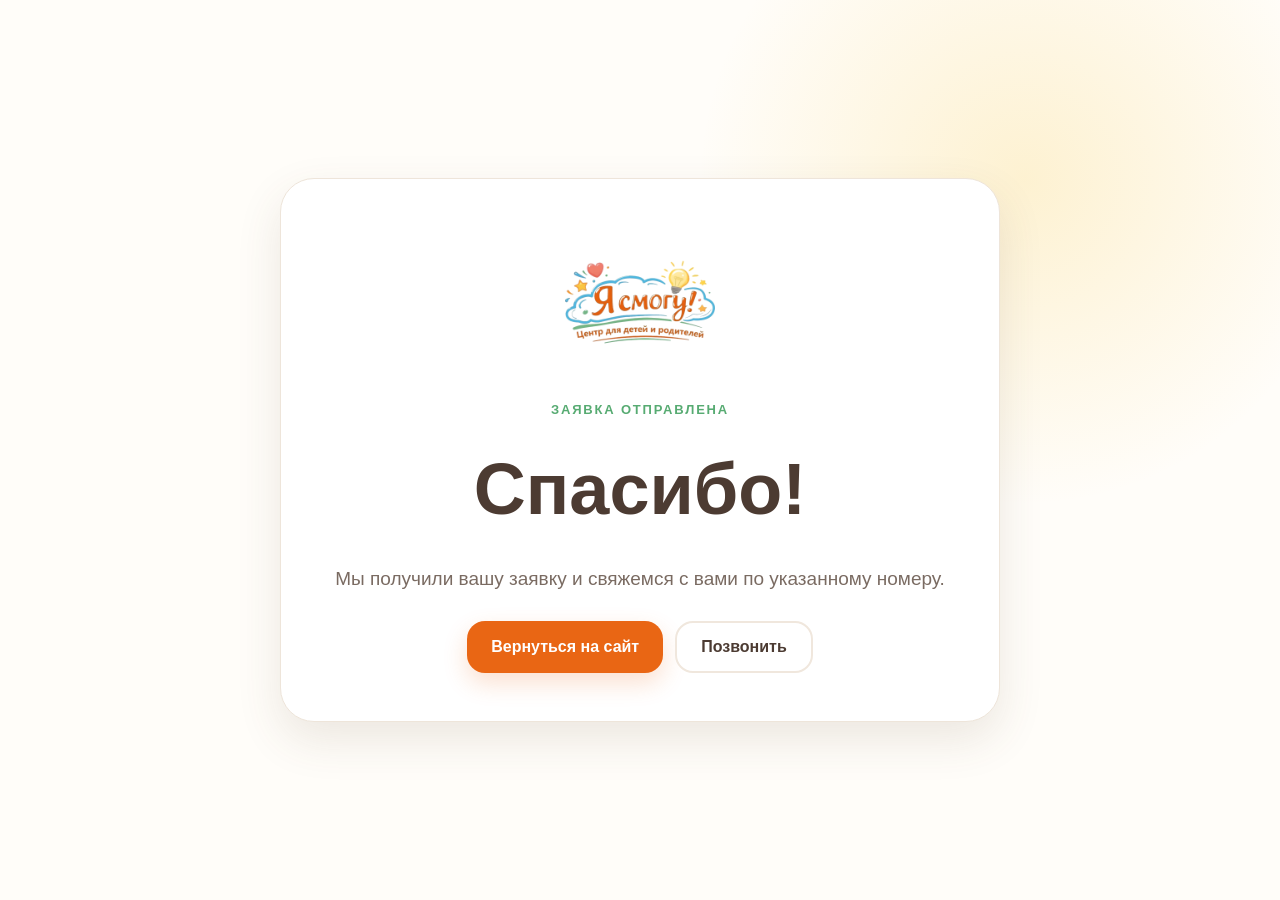
<file: thanks.html>
<!doctype html>
<html lang="ru">
  <head>
    <meta charset="utf-8" />
    <meta name="viewport" content="width=device-width, initial-scale=1" />
    <meta name="robots" content="noindex, follow" />
    <meta name="theme-color" content="#fffaf3" />
    <title>Спасибо за заявку — «Я смогу!»</title>
    <link rel="icon" type="image/png" href="assets/images/favicon.png" />
    <link rel="stylesheet" href="assets/styles.css" />
  </head>
  <body>
    <main class="thanks-page">
      <div class="container thanks-card">
        <img
          src="assets/images/logo.png"
          width="720"
          height="720"
          alt="Я смогу! Центр для детей и родителей"
        />
        <span class="eyebrow">Заявка отправлена</span>
        <h1>Спасибо!</h1>
        <p>Мы получили вашу заявку и свяжемся с вами по указанному номеру.</p>
        <div class="hero-actions">
          <a class="button" href="/">Вернуться на сайт</a
          ><a class="button button-ghost" href="tel:+79937410903">Позвонить</a>
        </div>
      </div>
    </main>
  </body>
</html>
</file>
<file: assets/styles.css>
:root {
  --ink: #4c3b32;
  --muted: #7a6b62;
  --paper: #fffdf9;
  --soft: #fff7ea;
  --coral: #ef6d5d;
  --orange: #e96614;
  --blue: #46a9c9;
  --green: #57ab72;
  --yellow: #f7c844;
  --shadow: 0 18px 45px rgba(97, 70, 48, 0.12);
  --radius: 28px;
  --container: 1180px;
}
* {
  box-sizing: border-box;
}
html {
  scroll-behavior: smooth;
}
html,
body {
  max-width: 100%;
  overflow-x: clip;
}
body {
  margin: 0;
  font-family: Inter, ui-rounded, "Trebuchet MS", Arial, sans-serif;
  color: var(--ink);
  background: var(--paper);
  line-height: 1.55;
}
img {
  max-width: 100%;
  display: block;
}
a {
  color: inherit;
  text-decoration: none;
}
.container {
  width: min(var(--container), calc(100% - 40px));
  margin: auto;
}
.section-pad {
  padding: 96px 0;
}
.soft-bg {
  background: var(--soft);
}
.site-header {
  position: sticky;
  top: 0;
  z-index: 50;
  background: rgba(255, 253, 249, 0.91);
  backdrop-filter: blur(16px);
  border-bottom: 1px solid rgba(76, 59, 50, 0.08);
}
.nav-wrap {
  height: 82px;
  display: flex;
  align-items: center;
  gap: 30px;
}
.brand img {
  width: 125px;
  object-fit: contain;
}
.nav {
  display: flex;
  gap: 25px;
  margin-left: auto;
  align-items: center;
}
.nav a {
  font-size: 14px;
  font-weight: 700;
}
.nav a:hover {
  color: var(--orange);
}
.nav-toggle {
  display: none;
}
.button {
  display: inline-flex;
  align-items: center;
  justify-content: center;
  min-height: 52px;
  padding: 0 24px;
  border-radius: 18px;
  background: var(--orange);
  color: #fff;
  font-weight: 800;
  box-shadow: 0 10px 24px rgba(233, 102, 20, 0.2);
  transition:
    0.2s transform,
    0.2s box-shadow;
}
.button:hover {
  transform: translateY(-2px);
  box-shadow: 0 14px 28px rgba(233, 102, 20, 0.26);
}
.button-small {
  min-height: 42px;
  padding: 0 18px;
  border-radius: 14px;
  font-size: 14px;
}
.button-ghost {
  background: #fff;
  color: var(--ink);
  border: 2px solid #f0e7dd;
  box-shadow: none;
}
.text-link {
  font-weight: 800;
  color: var(--orange);
}
.hero {
  position: relative;
  overflow: hidden;
  padding-top: 72px;
  background:
    radial-gradient(
      circle at 88% 18%,
      rgba(247, 200, 68, 0.22),
      transparent 23%
    ),
    radial-gradient(circle at 8% 78%, rgba(70, 169, 201, 0.13), transparent 21%);
}
.hero-grid {
  display: grid;
  grid-template-columns: 1.02fr 0.98fr;
  align-items: center;
  gap: 68px;
  min-height: 610px;
}
.eyebrow {
  display: inline-block;
  color: var(--green);
  font-size: 13px;
  letter-spacing: 0.14em;
  text-transform: uppercase;
  font-weight: 900;
  margin-bottom: 14px;
}
.hero h1,
.section-head h2,
.feature-copy h2,
.info-card h2,
.printing h2,
.nutrition-copy h2,
.contact-card h2 {
  font-family: "Trebuchet MS", Arial, sans-serif;
  letter-spacing: -0.035em;
  line-height: 1.02;
  margin: 0;
}
.hero h1 {
  font-size: clamp(54px, 6.2vw, 86px);
  max-width: 780px;
}
.hero h1 span {
  color: var(--orange);
}
.lead {
  font-size: 22px;
  max-width: 660px;
  color: var(--muted);
  margin: 25px 0 32px;
}
.lead-small {
  font-size: 19px;
  color: var(--muted);
}
.hero-actions {
  display: flex;
  gap: 12px;
  flex-wrap: wrap;
}
.hero-note {
  margin-top: 26px;
  display: flex;
  flex-wrap: wrap;
  gap: 10px 12px;
  color: var(--muted);
}
.hero-note-item {
  display: inline-flex;
  align-items: center;
  gap: 8px;
  min-height: 40px;
  padding: 8px 12px;
  border: 1px solid #eee5da;
  border-radius: 14px;
  background: rgba(255, 255, 255, 0.78);
  font-size: 14px;
  font-weight: 750;
  line-height: 1.3;
}
a.hero-note-item {
  transition:
    0.2s transform,
    0.2s border-color,
    0.2s color;
}
a.hero-note-item:hover {
  transform: translateY(-1px);
  border-color: rgba(233, 102, 20, 0.35);
  color: var(--orange);
}
.hero-note-item > span:first-child {
  flex: 0 0 auto;
}
.hero-note-hours {
  flex-basis: 100%;
  width: 100%;
  max-width: fit-content;
}
.hero-note-hours b {
  color: var(--ink);
}
.hero-visual {
  position: relative;
  min-height: 520px;
}
.hero-card-main {
  position: absolute;
  inset: 25px 30px 20px 40px;
  border-radius: 40px 40px 120px 40px;
  overflow: hidden;
  box-shadow: var(--shadow);
  transform: rotate(1.8deg);
  background: #fff;
  border: 10px solid #fff;
}
.hero-card-main img {
  width: 100%;
  height: 100%;
  object-fit: cover;
}
.mini-card {
  position: absolute;
  z-index: 3;
  padding: 15px 18px;
  border-radius: 18px;
  font-weight: 700;
  line-height: 1.25;
  box-shadow: var(--shadow);
  transform: rotate(-3deg);
}
.mini-card b {
  display: block;
}
.mini-card-yellow {
  background: #fff1a8;
  right: -15px;
  top: 48px;
}
.mini-card-blue {
  background: #d9f4ff;
  left: 0;
  bottom: 45px;
  transform: rotate(4deg);
}
.doodle-line {
  position: absolute;
  right: 0;
  bottom: 5px;
  width: 120px;
  height: 70px;
  border-bottom: 5px solid var(--green);
  border-radius: 50%;
  transform: rotate(-12deg);
}
.spark {
  position: absolute;
  font-size: 28px;
  animation: floaty 4.5s ease-in-out infinite;
}
.spark-a {
  color: var(--coral);
  left: 3%;
  top: 24%;
}
.spark-b {
  color: var(--blue);
  left: 43%;
  bottom: 8%;
  animation-delay: 1s;
}
.spark-c {
  color: var(--yellow);
  right: 3%;
  top: 26%;
  animation-delay: 2s;
}
@keyframes floaty {
  50% {
    transform: translateY(-10px) rotate(8deg);
  }
}
.quick-strip {
  padding: 27px 0;
  border-top: 1px solid #f0e7dd;
  border-bottom: 1px solid #f0e7dd;
  background: #fff;
}
.quick-grid {
  display: grid;
  grid-template-columns: repeat(4, 1fr);
  gap: 15px;
}
.quick-grid > div {
  display: grid;
  grid-template-columns: 34px 1fr;
  column-gap: 10px;
  align-items: center;
}
.quick-grid span {
  font-size: 22px;
  color: var(--coral);
  grid-row: 1/3;
}
.quick-grid b {
  font-size: 15px;
}
.quick-grid small {
  font-size: 12px;
  color: var(--muted);
}
.section-head {
  max-width: 760px;
  margin-bottom: 42px;
}
.section-head h2,
.feature-copy h2,
.printing h2,
.nutrition-copy h2,
.contact-card h2 {
  font-size: clamp(38px, 4vw, 58px);
}
.section-head p {
  color: var(--muted);
  font-size: 18px;
}
.service-grid {
  display: grid;
  grid-template-columns: repeat(3, 1fr);
  gap: 18px;
}
.service-card {
  position: relative;
  min-height: 230px;
  padding: 28px;
  border-radius: var(--radius);
  background: #fff;
  border: 1px solid #eee5da;
  overflow: hidden;
  transition:
    0.25s transform,
    0.25s box-shadow;
}
.service-card:hover {
  transform: translateY(-6px);
  box-shadow: var(--shadow);
}
.service-card h3 {
  font-size: 22px;
  margin: 20px 0 8px;
}
.service-card p {
  margin: 0;
  color: var(--muted);
}
.service-icon {
  width: 48px;
  height: 48px;
  border-radius: 15px;
  display: grid;
  place-items: center;
  font-size: 20px;
  font-weight: 900;
}
.coral .service-icon {
  background: #ffe2dd;
  color: var(--coral);
}
.blue .service-icon {
  background: #dcf4fb;
  color: var(--blue);
}
.green .service-icon {
  background: #e5f6e8;
  color: var(--green);
}
.yellow .service-icon {
  background: #fff3bf;
  color: #c89100;
}
.feature-grid {
  display: grid;
  grid-template-columns: 1fr 0.9fr;
  gap: 80px;
  align-items: center;
}
.feature-media {
  position: relative;
  min-height: 650px;
}
.portrait-poster {
  width: 55%;
  height: 620px;
  object-fit: cover;
  border-radius: 30px;
  box-shadow: var(--shadow);
  margin-left: 12%;
}
.feature-photo {
  position: absolute;
  width: 52%;
  height: 360px;
  object-fit: cover;
  right: 0;
  bottom: 10px;
  border-radius: 30px;
  border: 8px solid #fff;
  box-shadow: var(--shadow);
  transform: rotate(3deg);
}
.check-list {
  list-style: none;
  padding: 0;
  margin: 28px 0;
}
.check-list li {
  position: relative;
  padding: 11px 0 11px 36px;
  border-bottom: 1px dashed #ded3c6;
}
.check-list li::before {
  content: "✓";
  position: absolute;
  left: 0;
  top: 9px;
  width: 24px;
  height: 24px;
  border-radius: 50%;
  background: #e5f6e8;
  color: var(--green);
  display: grid;
  place-items: center;
  font-weight: 900;
}
.info-grid {
  display: grid;
  grid-template-columns: 1fr 1fr;
  gap: 24px;
}
.info-card {
  display: grid;
  grid-template-columns: 1fr 1.5fr;
  gap: 28px;
  align-items: center;
  padding: 35px;
  background: #fff;
  border: 1px solid #eee5da;
  border-radius: 32px;
}
.info-card h2 {
  font-size: 36px;
}
.info-card p {
  color: var(--muted);
}
.info-card img {
  border-radius: 22px;
  max-height: 390px;
  width: 100%;
  object-fit: cover;
}
.printing {
  background: linear-gradient(135deg, #eefaff, #fff8e8 70%);
}
.printing-grid {
  display: grid;
  grid-template-columns: 0.8fr 1.2fr;
  gap: 70px;
  align-items: center;
}
.pill-list {
  display: flex;
  flex-wrap: wrap;
  gap: 10px;
  margin: 24px 0;
}
.pill-list span {
  padding: 9px 14px;
  border-radius: 999px;
  background: #fff;
  border: 1px solid #e6ded4;
  font-weight: 800;
  font-size: 13px;
}
.gift-note {
  margin: 28px 0;
  padding: 18px 20px;
  border-left: 5px solid var(--yellow);
  background: rgba(255, 255, 255, 0.75);
  border-radius: 0 16px 16px 0;
}
.printing-gallery {
  display: grid;
  grid-template-columns: 1.05fr 0.95fr;
  grid-template-rows: 1fr 1fr;
  gap: 14px;
  height: 650px;
}
.printing-gallery img {
  width: 100%;
  height: 100%;
  object-fit: cover;
  border-radius: 24px;
  box-shadow: 0 12px 30px rgba(50, 70, 80, 0.12);
}
.printing-gallery .print-poster {
  grid-row: 1/3;
  object-position: top;
}
.nutrition-grid {
  display: grid;
  grid-template-columns: 1fr 0.75fr;
  gap: 75px;
  align-items: center;
}
.nutrition-poster {
  max-height: 520px;
  justify-self: center;
  border-radius: 28px;
  box-shadow: var(--shadow);
}
.gallery-grid {
  display: grid;
  grid-template-columns: repeat(4, 1fr);
  grid-auto-rows: 270px;
  gap: 14px;
}
.gallery-grid figure {
  margin: 0;
  position: relative;
  border-radius: 26px;
  overflow: hidden;
}
.gallery-grid figure.wide {
  grid-column: span 2;
}
.gallery-grid img {
  width: 100%;
  height: 100%;
  object-fit: cover;
  transition: transform 0.5s;
}
.gallery-grid figure:hover img {
  transform: scale(1.04);
}
.gallery-grid figcaption {
  position: absolute;
  left: 15px;
  bottom: 15px;
  background: rgba(255, 255, 255, 0.9);
  padding: 8px 12px;
  border-radius: 12px;
  font-weight: 800;
  font-size: 13px;
}
.contacts {
  background: #fff8ec;
}
.contacts-grid {
  display: grid;
  grid-template-columns: 1fr 1fr;
  gap: 24px;
}
.contact-card,
.map-card {
  background: #fff;
  border-radius: 34px;
  padding: 40px;
  box-shadow: var(--shadow);
}
.contact-lines {
  display: grid;
  grid-template-columns: 1fr 1fr;
  gap: 20px;
  margin: 30px 0;
}
.contact-lines p {
  margin: 0;
  color: var(--muted);
}
.contact-lines a {
  font-weight: 800;
  color: var(--ink);
}
.socials {
  display: flex;
  gap: 9px;
  flex-wrap: wrap;
  margin: 0 0 28px;
}
.socials a {
  padding: 10px 13px;
  border-radius: 12px;
  background: #f6f1ea;
  font-weight: 800;
  font-size: 13px;
}
.map-card {
  display: flex;
  flex-direction: column;
  padding: 18px;
  background: #f0f6ec;
}
.map-illustration {
  position: relative;
  min-height: 400px;
  border-radius: 25px;
  overflow: hidden;
  background: linear-gradient(30deg, #e2eedb, #f8f1d8);
}
.map-road {
  position: absolute;
  background: #fff;
  border: 1px solid #ddd2c7;
  border-radius: 999px;
}
.r1 {
  width: 120%;
  height: 28px;
  left: -10%;
  top: 43%;
  transform: rotate(-11deg);
}
.r2 {
  width: 30px;
  height: 120%;
  left: 61%;
  top: -10%;
  transform: rotate(9deg);
}
.r3 {
  width: 80%;
  height: 18px;
  left: 8%;
  top: 20%;
  transform: rotate(18deg);
}
.map-pin {
  position: absolute;
  left: 55%;
  top: 45%;
  width: 68px;
  height: 68px;
  border-radius: 50% 50% 50% 8px;
  transform: rotate(-45deg);
  background: var(--coral);
  display: grid;
  place-items: center;
  color: white;
  font-size: 25px;
  box-shadow: 0 15px 25px rgba(239, 109, 93, 0.3);
}
.map-pin::first-letter {
  transform: rotate(45deg);
}
.map-label {
  position: absolute;
  left: 20px;
  bottom: 20px;
  background: #fff;
  padding: 13px 16px;
  border-radius: 15px;
  box-shadow: 0 10px 30px rgba(70, 60, 50, 0.12);
}
.map-label b,
.map-label span {
  display: block;
}
.map-label span {
  font-size: 13px;
  color: var(--muted);
}
.map-hint {
  padding: 14px 8px 0;
  font-weight: 800;
  color: var(--green);
}
.footer {
  padding: 30px 0;
  border-top: 1px solid #eee4d8;
}
.footer-grid {
  display: grid;
  grid-template-columns: 180px 1fr auto;
  align-items: center;
  gap: 30px;
}
.footer img {
  width: 145px;
  object-fit: contain;
  height: fit-content;
}
.footer p {
  font-size: 13px;
  color: var(--muted);
}
.footer a {
  font-weight: 800;
}
.reveal {
  opacity: 0;
  transform: translateY(18px);
  transition:
    opacity 0.65s ease,
    transform 0.65s ease;
}
.reveal.is-visible {
  opacity: 1;
  transform: none;
}
@media (max-width: 980px) {
  .nav {
    position: fixed;
    top: 82px;
    left: 20px;
    right: 20px;
    display: none;
    flex-direction: column;
    align-items: stretch;
    background: #fff;
    padding: 20px;
    border-radius: 22px;
    box-shadow: var(--shadow);
  }
  .nav.open {
    display: flex;
  }
  .nav-toggle {
    display: inline-flex;
    margin-left: auto;
    border: 0;
    background: #f5eee5;
    border-radius: 12px;
    padding: 10px 13px;
    font-weight: 800;
  }
  .header-cta {
    display: none;
  }
  .hero-grid,
  .feature-grid,
  .printing-grid,
  .nutrition-grid,
  .contacts-grid {
    grid-template-columns: 1fr;
  }
  .hero-visual {
    min-height: 480px;
  }
  .service-grid {
    grid-template-columns: repeat(2, 1fr);
  }
  .feature-grid,
  .printing-grid,
  .nutrition-grid {
    gap: 45px;
  }
  .info-grid {
    grid-template-columns: 1fr;
  }
  .gallery-grid {
    grid-template-columns: repeat(2, 1fr);
  }
  .quick-grid {
    grid-template-columns: repeat(2, 1fr);
    row-gap: 24px;
  }
}
@media (max-width: 620px) {
  .container {
    width: min(100% - 28px, var(--container));
  }
  .section-pad {
    padding: 68px 0;
  }
  .nav-wrap {
    height: 72px;
  }
  .brand img {
    width: 100px;
  }
  .nav {
    top: 72px;
  }
  .hero {
    padding-top: 50px;
  }
  .hero-grid {
    gap: 25px;
    min-height: auto;
  }
  .hero h1 {
    font-size: 48px;
  }
  .lead {
    font-size: 18px;
  }
  .hero-visual {
    min-height: 390px;
  }
  .hero-card-main {
    inset: 20px 20px 25px 20px;
    border-radius: 30px 30px 80px 30px;
  }
  .mini-card {
    font-size: 12px;
  }
  .mini-card-yellow {
    right: 0;
  }
  .quick-grid {
    grid-template-columns: 1fr 1fr;
  }
  .quick-grid small {
    display: none;
  }
  .service-grid {
    grid-template-columns: 1fr;
  }
  .service-card {
    min-height: auto;
  }
  .feature-media {
    min-height: 510px;
  }
  .portrait-poster {
    height: 485px;
    width: 65%;
    margin-left: 3%;
  }
  .feature-photo {
    height: 260px;
    width: 55%;
  }
  .info-card {
    grid-template-columns: minmax(0, 1fr) 110px;
    gap: 16px;
    padding: 24px 20px;
    width: 100%;
    min-width: 0;
  }

  .info-card > div {
    min-width: 0;
  }

  .info-card img {
    width: 100%;
    max-width: 110px;
    justify-self: end;
  }
  .info-card h2 {
    font-size: 28px;
  }
  .printing-gallery {
    height: 520px;
  }
  .gallery-grid {
    grid-template-columns: 1fr;
    grid-auto-rows: 280px;
  }
  .gallery-grid figure.wide {
    grid-column: span 1;
  }
  .contact-card,
  .map-card {
    padding: 25px;
  }
  .contact-lines {
    grid-template-columns: 1fr;
  }
  .footer-grid {
    grid-template-columns: 1fr;
    text-align: center;
    justify-items: center;
  }
  .hero-actions .button {
    width: 100%;
  }
}
@media (prefers-reduced-motion: reduce) {
  html {
    scroll-behavior: auto;
  }
  .spark {
    animation: none;
  }
  .reveal {
    opacity: 1;
    transform: none;
    transition: none;
  }
}

/* ---- Правки v2: инфографика, форма, lightbox, адаптив ---- */
.zoomable {
  cursor: zoom-in;
}
.zoomable:focus-visible {
  outline: 4px solid rgba(70, 169, 201, 0.35);
  outline-offset: 4px;
}

/* Показываем постеры целиком, без обрезки текста по краям. */
.portrait-poster {
  width: min(76%, 520px);
  height: auto;
  max-height: 650px;
  object-fit: contain;
  margin-left: 4%;
  background: #fff;
}
.printing-gallery {
  grid-template-columns: minmax(0, 1.7fr) minmax(150px, 0.65fr);
}
.printing-gallery .print-poster {
  object-fit: contain;
  object-position: center;
  background: #fff;
}

/* Контакты и форма. */
.feedback-card {
  background: #fff;
  border-radius: 34px;
  padding: 40px;
  box-shadow: var(--shadow);
}
.feedback-card h2 {
  font-family: "Trebuchet MS", Arial, sans-serif;
  letter-spacing: -0.035em;
  line-height: 1.02;
  margin: 0;
  font-size: clamp(38px, 4vw, 58px);
}
.form-intro {
  color: var(--muted);
  margin: 16px 0 28px;
}
.feedback-form {
  display: grid;
  gap: 17px;
}
.form-row {
  display: grid;
  grid-template-columns: 1fr 1fr;
  gap: 14px;
}
.feedback-form label {
  display: grid;
  gap: 7px;
  font-weight: 800;
  font-size: 14px;
}
.feedback-form label > span {
  display: block;
}
.feedback-form input,
.feedback-form select,
.feedback-form textarea {
  width: 100%;
  border: 1px solid #e6ded4;
  background: #fffdf9;
  color: var(--ink);
  border-radius: 15px;
  padding: 13px 14px;
  font: inherit;
  outline: none;
  transition:
    border-color 0.2s,
    box-shadow 0.2s;
}
.feedback-form input:focus,
.feedback-form select:focus,
.feedback-form textarea:focus {
  border-color: var(--blue);
  box-shadow: 0 0 0 4px rgba(70, 169, 201, 0.12);
}
.feedback-form textarea {
  resize: vertical;
  min-height: 110px;
}
.feedback-form .consent {
  display: flex;
  grid-template-columns: auto 1fr;
  align-items: flex-start;
  gap: 10px;
  font-weight: 500;
  font-size: 12px;
  color: var(--muted);
  line-height: 1.4;
}
.feedback-form .consent input {
  width: 18px;
  height: 18px;
  margin: 1px 0 0;
  padding: 0;
  accent-color: var(--orange);
}
.form-status {
  min-height: 20px;
  margin: 0;
  color: var(--green);
  font-size: 13px;
  font-weight: 700;
}
.map-card-wide {
  margin-top: 24px;
}
.map-card-wide .map-illustration {
  min-height: 330px;
}

/* Полноэкранный просмотр инфографики. */
body.modal-open {
  overflow: hidden;
}
.image-lightbox {
  position: fixed;
  inset: 0;
  z-index: 200;
  display: none;
  align-items: center;
  justify-content: center;
  padding: 26px;
  background: rgba(42, 34, 29, 0.88);
  backdrop-filter: blur(6px);
}
.image-lightbox.is-open {
  display: flex;
}
.image-lightbox img {
  width: auto;
  height: auto;
  max-width: min(96vw, 1200px);
  max-height: 92vh;
  object-fit: contain;
  border-radius: 18px;
  box-shadow: 0 24px 70px rgba(0, 0, 0, 0.35);
  background: #fff;
}
.lightbox-close {
  position: fixed;
  top: 18px;
  right: 20px;
  width: 48px;
  height: 48px;
  border: 0;
  border-radius: 50%;
  background: #fff;
  color: var(--ink);
  font-size: 32px;
  line-height: 1;
  cursor: pointer;
  box-shadow: var(--shadow);
}

.back-to-top {
  border: 0;
  background: transparent;
  color: var(--ink);
  font: inherit;
  font-weight: 800;
  cursor: pointer;
  padding: 8px 0;
}
.back-to-top:hover {
  color: var(--orange);
}

@media (max-width: 1200px) {
  .info-card {
    grid-template-columns: 1fr;
    gap: 20px;
    padding: 24px 20px;
    overflow: hidden;
  }
  .info-card > div {
    min-width: 0;
  }

  .info-card h2 {
    font-size: 30px;
    line-height: 1.05;
  }

  .info-card img {
    width: 100%;
    max-width: 220px;
    max-height: none;
    height: fit-content;
    justify-self: center;
    object-fit: contain;
  }
}

@media (max-width: 1100px) {
  .nutrition-poster {
    max-height: 450px;
  }
}

@media (max-width: 980px) {
  .spark {
    display: none;
  }
  .portrait-poster {
    width: min(72%, 520px);
    margin-left: 0;
  }
  .feature-media {
    min-height: 620px;
  }
  .printing-gallery {
    grid-template-columns: minmax(0, 1.55fr) minmax(140px, 0.65fr);
  }
  .nutrition-poster {
    max-height: 580px;
    max-width: 500px;
    width: 100%;
  }
}
@media (max-width: 620px) {
  .spark {
    display: none;
  }
  .feature-media {
    min-height: 565px;
    display: flex;
    align-items: flex-start;
  }
  .portrait-poster {
    width: 78%;
    height: auto;
    max-height: none;
    margin: 0;
    object-fit: contain;
  }
  .feature-photo {
    width: 48%;
    height: 220px;
    right: 0;
    bottom: 0;
  }
  .printing-gallery {
    height: auto;
    grid-template-columns: 1fr 1fr;
    grid-template-rows: auto auto;
    gap: 10px;
  }
  .printing-gallery .print-poster {
    grid-column: 1/-1;
    grid-row: auto;
    width: 100%;
    height: auto;
    max-height: none;
    object-fit: contain;
  }
  .printing-gallery img:not(.print-poster) {
    height: 190px;
    object-fit: cover;
  }
  .form-row {
    grid-template-columns: 1fr;
  }
  .feedback-card {
    padding: 25px;
  }
  .image-lightbox {
    padding: 14px;
  }
  .lightbox-close {
    top: 10px;
    right: 10px;
  }
  .nutrition-poster {
    max-height: auto;
    max-width: auto;
    height: auto;
  }
}
@media (max-width: 360px) {
  .info-card {
    grid-template-columns: 1fr;
    gap: 20px;
    padding: 24px 20px;
    overflow: hidden;
  }

  .info-card > div {
    min-width: 0;
  }

  .info-card h2 {
    font-size: 30px;
    line-height: 1.05;
  }

  .info-card img {
    width: 100%;
    max-width: 220px;
    max-height: none;
    justify-self: center;
    object-fit: contain;
  }
}

/* ---- SEO/content additions: slogan, FAQ, accessible honeypot ---- */
.hero-slogan {
  margin: 18px 0 -8px;
  font-family: "Trebuchet MS", Arial, sans-serif;
  font-size: clamp(22px, 2.1vw, 31px);
  line-height: 1.15;
  font-weight: 800;
  color: var(--green);
}
.visually-hidden {
  position: absolute !important;
  width: 1px !important;
  height: 1px !important;
  padding: 0 !important;
  margin: -1px !important;
  overflow: hidden !important;
  clip: rect(0, 0, 0, 0) !important;
  white-space: nowrap !important;
  border: 0 !important;
}
.faq-section {
  background: var(--paper);
}
.faq-grid {
  display: grid;
  grid-template-columns: repeat(2, minmax(0, 1fr));
  gap: 14px;
}
.faq-item {
  border: 1px solid #eee5da;
  border-radius: 22px;
  background: #fff;
  padding: 0 22px;
  box-shadow: 0 8px 25px rgba(97, 70, 48, 0.06);
}
.faq-item summary {
  cursor: pointer;
  list-style: none;
  padding: 20px 38px 20px 0;
  font-weight: 850;
  position: relative;
}
.faq-item summary::-webkit-details-marker {
  display: none;
}
.faq-item summary::after {
  content: "+";
  position: absolute;
  right: 0;
  top: 13px;
  width: 34px;
  height: 34px;
  display: grid;
  place-items: center;
  border-radius: 50%;
  background: var(--soft);
  color: var(--orange);
  font-size: 22px;
  line-height: 1;
}
.faq-item[open] summary::after {
  content: "−";
}
.faq-item p {
  margin: -2px 0 20px;
  color: var(--muted);
}
.contact-lines {
  grid-template-columns: repeat(2, minmax(0, 1fr));
}
.contact-lines a[href^="mailto:"] {
  overflow-wrap: anywhere;
}
@media (max-width: 760px) {
  .faq-grid {
    grid-template-columns: 1fr;
  }
}
@media (max-width: 620px) {
  .hero-slogan {
    margin-top: 14px;
  }
  .contact-lines {
    grid-template-columns: 1fr;
  }
}

.thanks-page {
  min-height: 100vh;
  display: grid;
  place-items: center;
  padding: 40px 0;
  background:
    radial-gradient(
      circle at 80% 20%,
      rgba(247, 200, 68, 0.22),
      transparent 26%
    ),
    var(--paper);
}
.thanks-card {
  max-width: 720px;
  text-align: center;
  background: #fff;
  border: 1px solid #eee5da;
  border-radius: 34px;
  padding: 48px;
  box-shadow: var(--shadow);
}
.thanks-card > img {
  width: 150px;
  height: auto;
  margin: 0 auto 20px;
}
.thanks-card h1 {
  font-family: "Trebuchet MS", Arial, sans-serif;
  font-size: clamp(44px, 7vw, 72px);
  margin: 0;
}
.thanks-card p {
  font-size: 19px;
  color: var(--muted);
  margin: 18px auto 28px;
}
.thanks-card .hero-actions {
  justify-content: center;
}
.form-status {
  margin: 16px 0;
  padding: 14px 16px;
  border-radius: 14px;
  font-size: 14px;
  font-weight: 700;
  line-height: 1.45;
}
.form-status-error {
  background: #fff0ed;
  color: #9b352b;
  border: 1px solid #f2c0b8;
}

@media (max-width: 620px) {
  .thanks-card {
    padding: 32px 22px;
  }
}

@media (max-width: 420px) {
  .hero-note {
    gap: 8px;
  }
  .hero-note-item {
    width: 100%;
    justify-content: flex-start;
  }
  .hero-note-hours span:last-child {
    display: block;
  }
}
</file>
